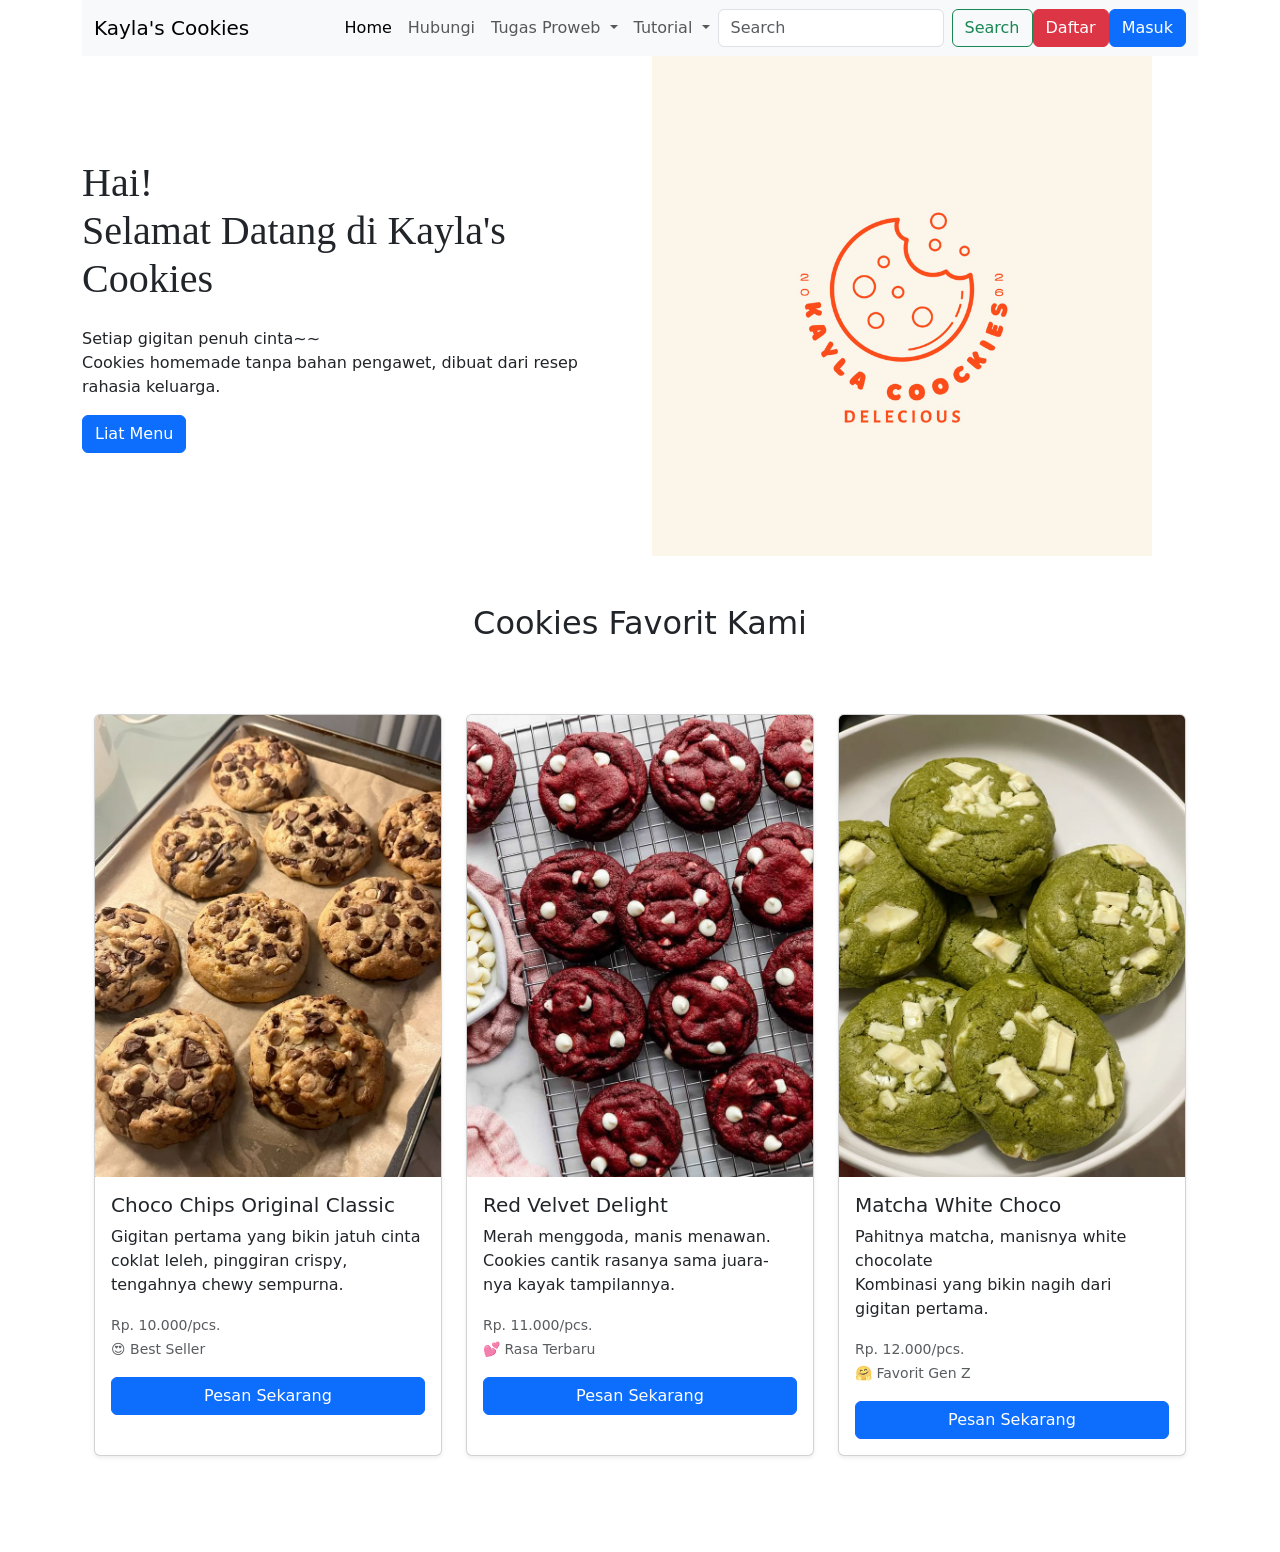
<file: index.html>
<!DOCTYPE html>
<html lang="en">
<head>
    <meta charset="UTF-8">
    <meta name="viewport" content="width=device-width, initial-scale=1.0">
    <title>Belajar buat card</title>
<link rel="stylesheet" href="css/bootstrap.min.css">
</head>
<body>
<!-- Navigation Bar -->
<div class="container">
    <nav class="navbar navbar-expand-lg bg-body-tertiary">
  <div class="container-fluid">
    <a class="navbar-brand" href="#">Kayla's Cookies</a>
    <button class="navbar-toggler" type="button" data-bs-toggle="collapse" data-bs-target="#navbarSupportedContent" aria-controls="navbarSupportedContent" aria-expanded="false" aria-label="Toggle navigation">
      <span class="navbar-toggler-icon"></span>
    </button>
    <div class="collapse navbar-collapse" id="navbarSupportedContent">
      <ul class="navbar-nav ms-auto mb-2 mb-lg-0">
        <li class="nav-item">
          <a class="nav-link active" aria-current="page" href="#">Home</a>
        </li>
        <li class="nav-item">
          <a class="nav-link" target="_blank" href="https://wa.me/6282114470880?text=Halo,%20Kayla's%20Cookies,%20Saya%20mau%20pesan%20cookies%20🍪">Hubungi</a>
        </li>
        <li class="nav-item dropdown">
          <a class="nav-link dropdown-toggle" href="#" role="button" data-bs-toggle="dropdown" aria-expanded="false">
            Tugas Proweb
          </a>
          <ul class="dropdown-menu">
            <li><a class="dropdown-item" href="tugas1.html">Tugas 1</a></li>
            <li><a class="dropdown-item" href="tugas2.html">Tugas 2</a></li>
            <li><a class="dropdown-item" href="tugas3.html">Tugas 3</a></li>
            <li><hr class="dropdown-divider"></li>
            <li><a class="dropdown-item" href="#">Tugas Lainnya</a></li>
          </ul>
          <li class="nav-item dropdown">
          <a class="nav-link dropdown-toggle" href="#" role="button" data-bs-toggle="dropdown" aria-expanded="false">
            Tutorial </a>
          <ul class="dropdown-menu">
            <li><a class="dropdown-item" href="https://www.youtube.com/shorts/NuAqWeiEYVk">Tutorial Masak Cookies</a></li>
            <li><a class="dropdown-item" href="https://www.youtube.com/watch?v=FF5DDPIl4es">Tutorial Masak Brownies</a></li>
            <li><a class="dropdown-item" href="https://www.youtube.com/watch?v=DuR2IAuyoPk">Tutorial Masak Donat</a></li>
            <li><hr class="dropdown-divider"></li>
            <li><a class="dropdown-item" href="https://www.youtube.com/watch?v=VSu_w2F7JN0">Tutorial Lainnya</a></li>
          </ul>
        </li>
        </li>
      </ul>
      <form class="d-flex" role="search">
        <input class="form-control me-2" type="search" placeholder="Search" aria-label="Search"/>
        <button class="btn btn-outline-success" type="submit">Search</button>
      </form>
      <!-- Tombol Daftar dan Masuk -->
       <div class="d-flex">
        <a href="tugas2.html" class="btn btn-danger">Daftar</a>
        <a href="https://id.usu.ac.id/realms/master/protocol/openid-connect/auth?client_id=security-admin-console&redirect_uri=https%3A%2F%2Fid.usu.ac.id%2Fadmin%2Fmaster%2Fconsole%2F&state=734d2b75-b385-4497-84f3-410ec6df7024&response_mode=query&response_type=code&scope=openid&nonce=6f88662e-0b19-47ec-a4fa-739826c9c0dd&code_challenge=pp6w5LLWmEqeffXjZ7AvnNkp-6Fda0Imfmbo5oWSkOk&code_challenge_method=S256" class="btn btn-primary">Masuk</a>
       </div>
    </div>
  </div>
</nav>
     </div>
    <div class="container">
        <div class="row">
            <div class="col align-self-center">
                <h1 style="font-family: lobster, cursive">
                    Hai!<br/>Selamat Datang di Kayla's Cookies</h1>
                <p class="mt-3 mt-4">Setiap gigitan penuh cinta~~<br/>Cookies homemade tanpa bahan pengawet, dibuat dari resep rahasia keluarga.
                </p>
                <a href="#menu" class="btn btn-primary">Liat Menu</a>
            </div>
            <div class="col d-none d-lg-block d-xl-block">
                <img src="logo.toko.jpeg" alt="keranjang" width="500">
            </div>
        </div>
    </div>
<section class="container py-5" id="menu">
  <h2 class="text-center mb-4">Cookies Favorit Kami</h2>

<div class="container py-5">
<div class="row g-4">

<div class="col-md-4">
  <div class="card h-100 shadow-sm">
    <img src="original.jpeg" class="card-img-top" alt="cookies">
    <div class="card-body">
      <h5 class="card-title">Choco Chips Original Classic</h5>
      <p class="card-text">Gigitan pertama yang bikin jatuh cinta<br/>coklat leleh, pinggiran crispy, tengahnya chewy sempurna.</p>
      <p class="card-text"><small class="text-body-secondary">Rp. 10.000/pcs.<br/>😍 Best Seller</small></p>
      <a target="_blank" href="https://wa.me/6282114470880?text=Halo,%20Kayla's%20Cookies,%20Saya%20mau%20pesan%20cookies%20🍪" class="btn btn-primary w-100">Pesan Sekarang</a>
    </div>
  </div>
</div>
  <div class="col-md-4">
    <div class="card h-100 shadow-sm">
    <img src="redvelvet2.jpeg" class="card-img-top" alt="cookies">
    <div class="card-body">
      <h5 class="card-title">Red Velvet Delight</h5>
      <p class="card-text">Merah menggoda, manis menawan.<br/>Cookies cantik rasanya sama juara-nya kayak tampilannya.</p>
      <p class="card-text"><small class="text-body-secondary">Rp. 11.000/pcs.<br/>💕 Rasa Terbaru</small></p>
      <a target="_blank" href="https://wa.me/6282114470880?text=Halo,%20Kayla's%20Cookies,%20Saya%20mau%20pesan%20cookies%20🍪" class="btn btn-primary w-100">Pesan Sekarang</a>
    </div>
  </div>
</div>
  <div class="col-md-4">
    <div class="card h-100 shadow-sm">
    <img src="matcha.jpeg" class="card-img-top" alt="cookies">
    <div class="card-body">
      <h5 class="card-title">Matcha White Choco</h5>
      <p class="card-text">Pahitnya matcha, manisnya white chocolate<br/>Kombinasi yang bikin nagih dari gigitan pertama.</p>
      <p class="card-text"><small class="text-body-secondary">Rp. 12.000/pcs.<br/>🤗 Favorit Gen Z</small></p>
      <a target="_blank" href="https://wa.me/6282114470880?text=Halo,%20Kayla's%20Cookies,%20Saya%20mau%20pesan%20cookies%20🍪" class="btn btn-primary w-100">Pesan Sekarang</a>
        </div>
      </div>
    </div>
    
  </div>
</div>
</section>
    <script src="js/bootstrap.bundle.js"></script>
</body>
</html>
</file>
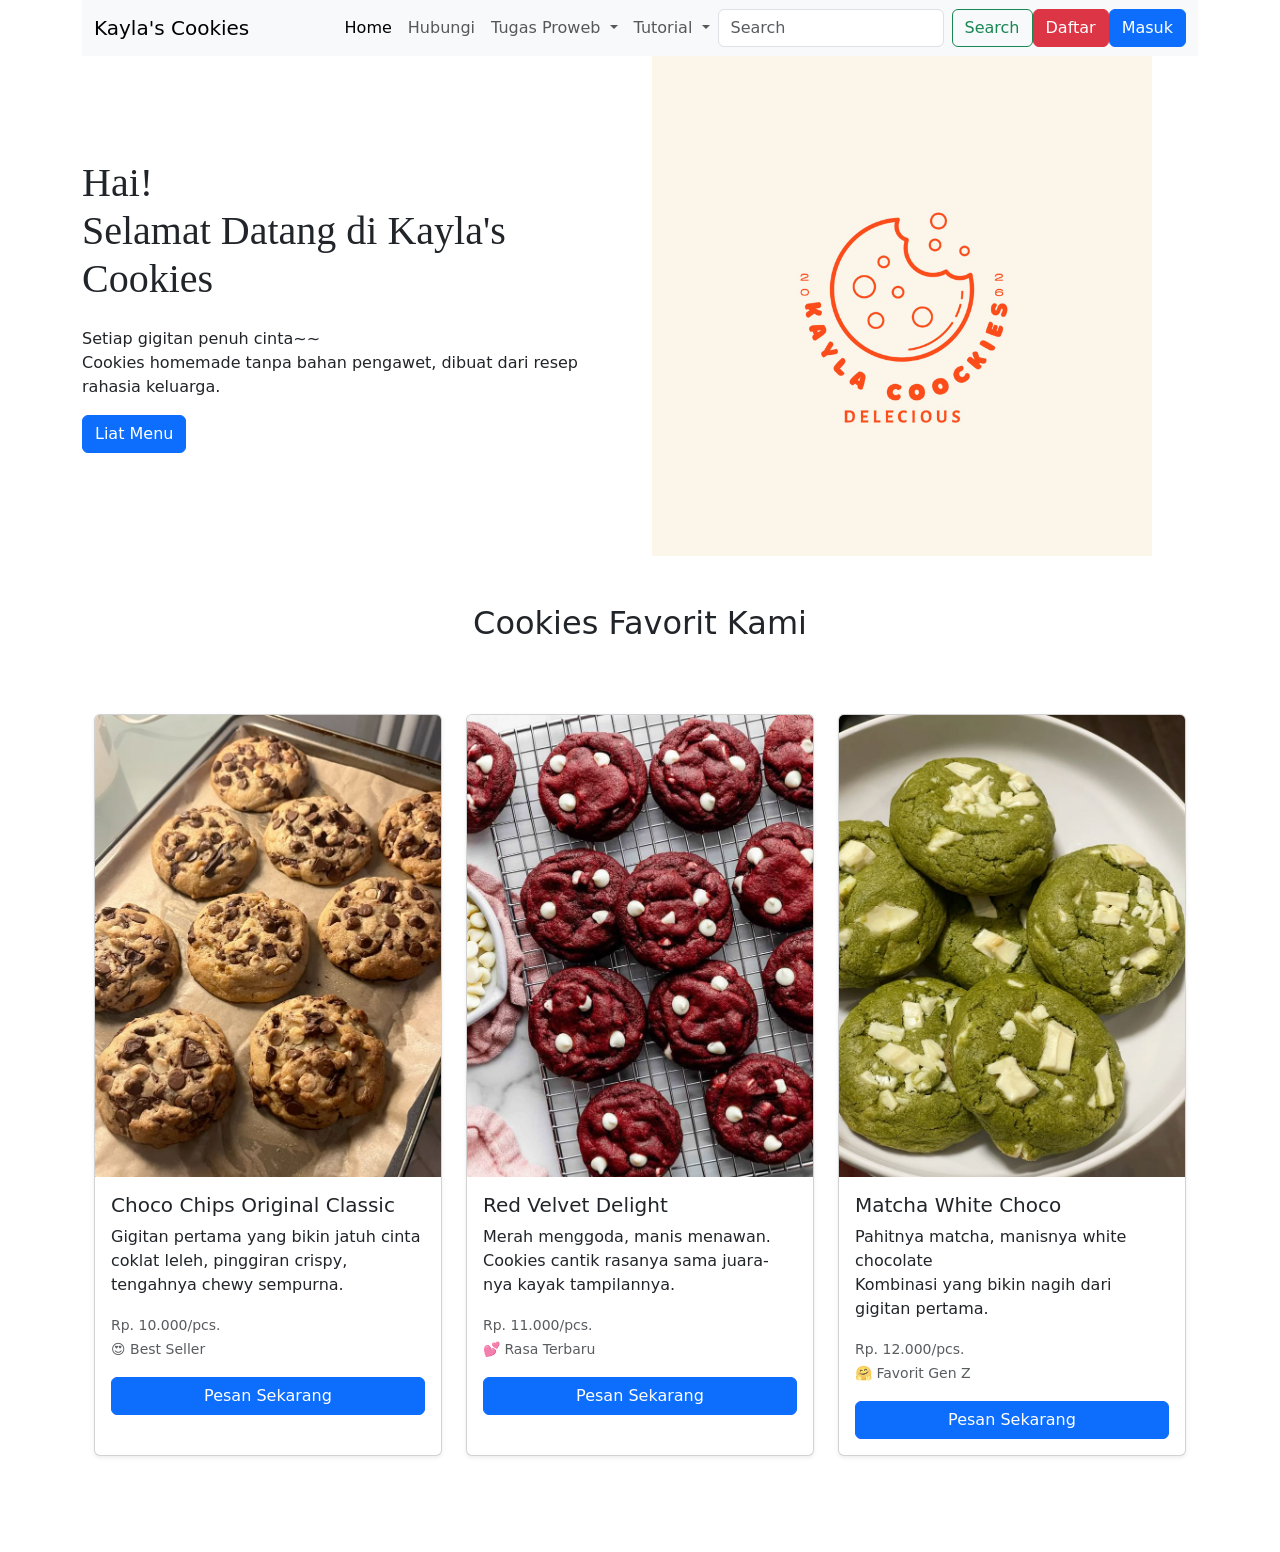
<file: card.bootstrap.html>
<!DOCTYPE html>
<html lang="en">
<head>
    <meta charset="UTF-8">
    <meta name="viewport" content="width=device-width, initial-scale=1.0">
    <title>Belajar buat card</title>
<link rel="stylesheet" href="css/bootstrap.min.css">
</head>
<body>
<!-- Navigation Bar -->
<div class="container">
    <nav class="navbar navbar-expand-lg bg-body-tertiary">
  <div class="container-fluid">
    <a class="navbar-brand" href="#">Kayla's Cookies</a>
    <button class="navbar-toggler" type="button" data-bs-toggle="collapse" data-bs-target="#navbarSupportedContent" aria-controls="navbarSupportedContent" aria-expanded="false" aria-label="Toggle navigation">
      <span class="navbar-toggler-icon"></span>
    </button>
    <div class="collapse navbar-collapse" id="navbarSupportedContent">
      <ul class="navbar-nav ms-auto mb-2 mb-lg-0">
        <li class="nav-item">
          <a class="nav-link active" aria-current="page" href="#">Home</a>
        </li>
        <li class="nav-item">
          <a class="nav-link" target="_blank" href="https://wa.me/6282114470880?text=Halo,%20Kayla's%20Cookies,%20Saya%20mau%20pesan%20cookies%20🍪">Hubungi</a>
        </li>
        <li class="nav-item dropdown">
          <a class="nav-link dropdown-toggle" href="#" role="button" data-bs-toggle="dropdown" aria-expanded="false">
            Tugas Proweb
          </a>
          <ul class="dropdown-menu">
            <li><a class="dropdown-item" href="https://kayla29ndr.github.io/tugas1-individu-proweb/">Tugas 1</a></li>
            <li><a class="dropdown-item" href="https://kayla29ndr.github.io/tugas2-individu-proweb/">Tugas 2</a></li>
            <li><a class="dropdown-item" href="https://kayla29ndr.github.io/tugas3-individu-proweb/">Tugas 3</a></li>
            <li><hr class="dropdown-divider"></li>
            <li><a class="dropdown-item" href="#">Tugas Lainnya</a></li>
          </ul>
          <li class="nav-item dropdown">
          <a class="nav-link dropdown-toggle" href="#" role="button" data-bs-toggle="dropdown" aria-expanded="false">
            Tutorial </a>
          <ul class="dropdown-menu">
            <li><a class="dropdown-item" href="https://www.youtube.com/shorts/NuAqWeiEYVk">Tutorial Masak Cookies</a></li>
            <li><a class="dropdown-item" href="https://www.youtube.com/watch?v=FF5DDPIl4es">Tutorial Masak Brownies</a></li>
            <li><a class="dropdown-item" href="https://www.youtube.com/watch?v=DuR2IAuyoPk">Tutorial Masak Donat</a></li>
            <li><hr class="dropdown-divider"></li>
            <li><a class="dropdown-item" href="https://www.youtube.com/watch?v=VSu_w2F7JN0">Tutorial Lainnya</a></li>
          </ul>
        </li>
        </li>
      </ul>
      <form class="d-flex" role="search">
        <input class="form-control me-2" type="search" placeholder="Search" aria-label="Search"/>
        <button class="btn btn-outline-success" type="submit">Search</button>
      </form>
      <!-- Tombol Daftar dan Masuk -->
       <div class="d-flex">
        <a href="https://kayla29ndr.github.io/tugas2-individu-proweb/" class="btn btn-danger">Daftar</a>
        <a href="https://id.usu.ac.id/realms/master/protocol/openid-connect/auth?client_id=security-admin-console&redirect_uri=https%3A%2F%2Fid.usu.ac.id%2Fadmin%2Fmaster%2Fconsole%2F&state=734d2b75-b385-4497-84f3-410ec6df7024&response_mode=query&response_type=code&scope=openid&nonce=6f88662e-0b19-47ec-a4fa-739826c9c0dd&code_challenge=pp6w5LLWmEqeffXjZ7AvnNkp-6Fda0Imfmbo5oWSkOk&code_challenge_method=S256" class="btn btn-primary">Masuk</a>
       </div>
    </div>
  </div>
</nav>
     </div>
    <div class="container">
        <div class="row">
            <div class="col align-self-center">
                <h1 style="font-family: lobster, cursive">
                    Hai!<br/>Selamat Datang di Kayla's Cookies</h1>
                <p class="mt-3 mt-4">Setiap gigitan penuh cinta~~<br/>Cookies homemade tanpa bahan pengawet, dibuat dari resep rahasia keluarga.
                </p>
                <a href="#menu" class="btn btn-primary">Liat Menu</a>
            </div>
            <div class="col d-none d-lg-block d-xl-block">
                <img src="logo.toko.jpeg" alt="keranjang" width="500">
            </div>
        </div>
    </div>
<section class="container py-5" id="menu">
  <h2 class="text-center mb-4">Cookies Favorit Kami</h2>

<div class="container py-5">
<div class="row g-4">

<div class="col-md-4">
  <div class="card h-100 shadow-sm">
    <img src="original.jpeg" class="card-img-top" alt="cookies">
    <div class="card-body">
      <h5 class="card-title">Choco Chips Original Classic</h5>
      <p class="card-text">Gigitan pertama yang bikin jatuh cinta<br/>coklat leleh, pinggiran crispy, tengahnya chewy sempurna.</p>
      <p class="card-text"><small class="text-body-secondary">Rp. 10.000/pcs.<br/>😍 Best Seller</small></p>
      <a target="_blank" href="https://wa.me/6282114470880?text=Halo,%20Kayla's%20Cookies,%20Saya%20mau%20pesan%20cookies%20🍪" class="btn btn-primary w-100">Pesan Sekarang</a>
    </div>
  </div>
</div>
  <div class="col-md-4">
    <div class="card h-100 shadow-sm">
    <img src="redvelvet2.jpeg" class="card-img-top" alt="cookies">
    <div class="card-body">
      <h5 class="card-title">Red Velvet Delight</h5>
      <p class="card-text">Merah menggoda, manis menawan.<br/>Cookies cantik rasanya sama juara-nya kayak tampilannya.</p>
      <p class="card-text"><small class="text-body-secondary">Rp. 11.000/pcs.<br/>💕 Rasa Terbaru</small></p>
      <a target="_blank" href="https://wa.me/6282114470880?text=Halo,%20Kayla's%20Cookies,%20Saya%20mau%20pesan%20cookies%20🍪" class="btn btn-primary w-100">Pesan Sekarang</a>
    </div>
  </div>
</div>
  <div class="col-md-4">
    <div class="card h-100 shadow-sm">
    <img src="matcha.jpeg" class="card-img-top" alt="cookies">
    <div class="card-body">
      <h5 class="card-title">Matcha White Choco</h5>
      <p class="card-text">Pahitnya matcha, manisnya white chocolate<br/>Kombinasi yang bikin nagih dari gigitan pertama.</p>
      <p class="card-text"><small class="text-body-secondary">Rp. 12.000/pcs.<br/>🤗 Favorit Gen Z</small></p>
      <a target="_blank" href="https://wa.me/6282114470880?text=Halo,%20Kayla's%20Cookies,%20Saya%20mau%20pesan%20cookies%20🍪" class="btn btn-primary w-100">Pesan Sekarang</a>
        </div>
      </div>
    </div>
    
  </div>
</div>
</section>
    <script src="js/bootstrap.bundle.js"></script>
</body>
</html>
</file>
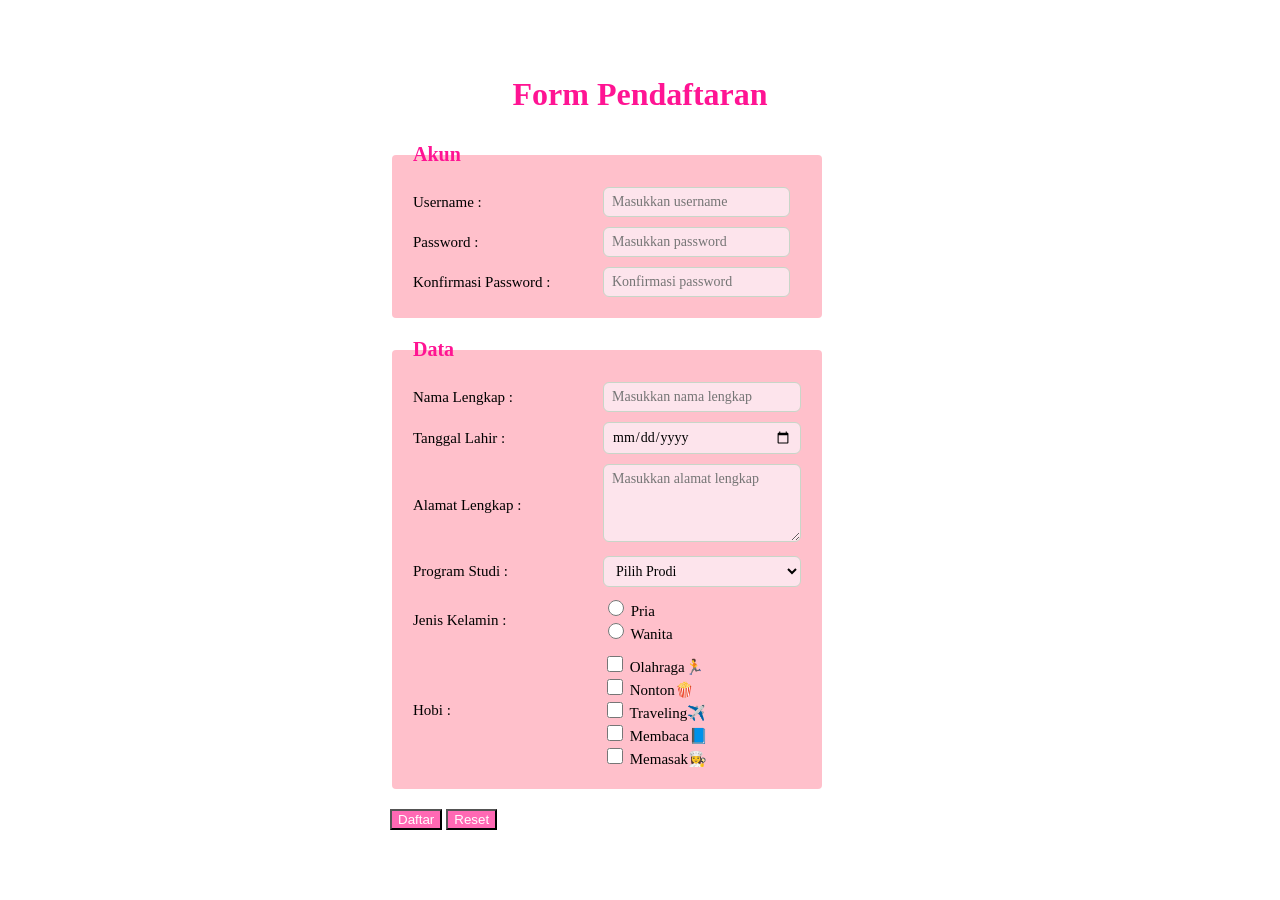
<file: tugas2.html>
<!DOCTYPE html>
<html lang="en">
<head>
    <meta charset="UTF-8">
    <meta name="viewport" content="width=device-width, initial-scale=1.0">
    <title>Form Pendaftaran</title>
    <link rel="stylesheet" href="form.css">
</head>
<body>
<div class="container">
<h1>Form Pendaftaran</h1>
<form action="#" method="post">
<fieldset>
    <legend>Akun</legend>
    <table>
    <tr>
        <td><label for="username">Username :</label></td>
        <td><input type="text" id="username" name="username" placeholder="Masukkan username"></td>
    </tr>
    <tr>
        <td><label for="password">Password :</label></td>
        <td><input type="password" id="password" name="password" placeholder="Masukkan password"></td>
    </tr>
    <tr>
        <td><label for="konfirmasi">Konfirmasi Password :</label></td>
        <td><input type="password" id="konfirmasi" name="konfirmasi" placeholder="Konfirmasi password"></td>
    </tr>
    </table>
</fieldset>

<fieldset>
    <legend>Data</legend>
    <table>
    <tr>
        <td><label for="nama">Nama Lengkap :</label></td>
        <td><input type="text" id="nama" name="nama" placeholder="Masukkan nama lengkap"></td>
    </tr>
    <tr>
        <td>Tanggal Lahir :</td>
        <td><input type="date" id="tanggal_lahir" name="tanggal_lahir"></td>
    </tr>
    <tr>
        <td><label for="alamat">Alamat Lengkap :</label></td>
        <td><textarea id="alamat" name="alamat" cols="30" rows="4" placeholder="Masukkan alamat lengkap"></textarea></td>
    </tr>

    <tr>
        <td>Program Studi :</td>
        <td>
        <select id="prodi" name="prodi">
            <option value="">Pilih Prodi</option>
            <option value="Ilmu Komputer">Ilmu Komputer</option>
            <option value="Teknologi Informasi">Teknologi Informasi</option> 
        </select>
        </td>
    </tr> 
    <tr>  
        <td>Jenis Kelamin :</td>
        <td>
            <input type="radio" id="pria" name="jenis_kelamin" value="Pria">
            <label for="pria">Pria</label><br>
            <input type="radio" id="wanita" name="jenis_kelamin" value="Wanita">
            <label for="wanita">Wanita</label>
        </td>
    </tr>  
    <tr>  
        <td>Hobi :</td>
            <td>
            <input type="checkbox" id="olahraga" name="hobi" value="Olahraga">
            <label for="olahraga">Olahraga🏃</label><br>
            <input type="checkbox" id="nonton" name="hobi" value="Nonton">
            <label for="nonton">Nonton🍿</label><br>
            <input type="checkbox" id="traveling" name="hobi" value="Traveling">
            <label for="traveling">Traveling✈️</label><br>
            <input type="checkbox" id="membaca" name="hobi" value="Membaca">
            <label for="membaca">Membaca📘</label><br>
            <input type="checkbox" id="memasak" name="hobi" value="Memasak">
            <label for="memasak">Memasak👩‍🍳</label>
            </td>
    </tr>
</table>
</fieldset>
<button type="submit">Daftar</button>
<button type="reset">Reset</button>
</form>
</div>
</body>
</html>
</file>
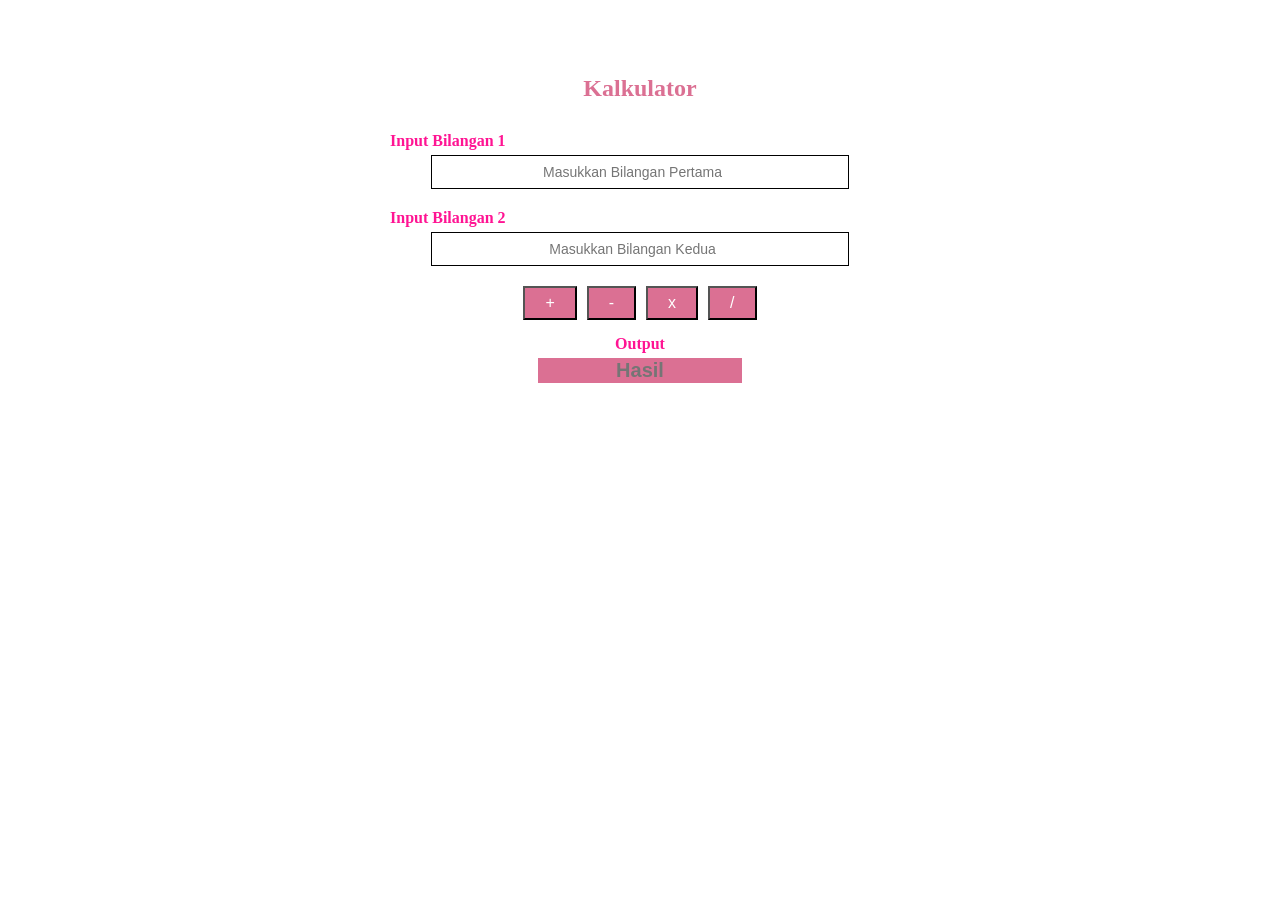
<file: tugas3.html>
<!DOCTYPE html>
<html lang="en">
<head>
    <meta charset="UTF-8">
    <meta name="viewport" content="width=device-width, initial-scale=1.0">
    <title>Kalkulator</title>
    <style>
        body {
            font-family: "Times New Roman", Times, serif;
            padding: 20px;
            margin: 0;
        }
        .container {
            width: 500px;
            max-width:600px ;
            margin: 0 auto;
            border-radius: 20px;
            background: white;
            padding: 35px ;
        }
        h2 {
            text-align: center;
            color:palevioletred;
            margin-bottom: 30px;
        }
        label {
            display:block;
            margin-top: 15px;
            margin-bottom: 5px;
            color:deeppink;
            font-weight: bold;
        }
        input[type="number"]{
            width: 80%;
            font-size: 14px;
            border: 1px solid;
            padding: 8px;
            display: block;
            text-align: center;
            margin: 0 auto 20px auto;
        }
        input[type="text"]{
            font-weight: bold;
            
        }
        .buttons {
            display: flex;
            gap: 10px;
            margin-top: 14px;
            justify-content: center;
        }
        .buttons button {
            padding: 6px 20px;
            font-size: 16px;

        }
        #output{
            background-color:palevioletred;
            width: 40%;
            margin: 0 auto;
            text-align: center;
            font-size: 20px;
            display: block;
            border: none;
            color: black;
        }
        label[for="output"] {
            display: block;
            text-align: center;
        }
        .kalkulator button {
            cursor: pointer;
            width: 50px;
            border-radius: 6px;
            font-size: 20px;
            border: none;
        }
        .tambah {
            background-color: palevioletred;
            color: white;
        }
        .kurang {
            background-color: palevioletred;
            color: white;
        } 
        .kali {
            background-color: palevioletred;
            color: white;
        }
        .bagi {
            background-color: palevioletred;
            color: white;
        }
    </style>
</head>
<body>
    <div class="container">

        <h2>Kalkulator</h2>
        
        <label for="angka1">Input Bilangan 1</label>
        <input type="number" id="angka1" placeholder="Masukkan Bilangan Pertama">

        <label for="angka2">Input Bilangan 2</label>
        <input type="number" id="angka2" placeholder="Masukkan Bilangan Kedua">
    
    <div class="buttons">
        <button class="tambah" onclick="hitung('+')">+</button>
        <button class="kurang" onclick="hitung('-')">-</button>
        <button class="kali" onclick="hitung('*')">x</button>
        <button class="bagi" onclick="hitung('/')">/</button>
    </div>
    <label for="output">Output</label>
    <input type="text" id="output" placeholder="Hasil">
    </div>

    <script>
        function hitung(operator) {
            let bilangan1 =
            parseFloat(document.getElementById("angka1").value);
            let bilangan2 =
            parseFloat(document.getElementById("angka2").value);
            let hasil;
        
        if (isNaN(bilangan1) || isNaN(bilangan2)){
            document.getElementByld("output").value = "Masukkan Kedua Bilangan";
            return;
        } 
        switch (operator) {
            case '+':
            hasil = bilangan1 + bilangan2;
            break;
            case '-':
            hasil = bilangan1 - bilangan2;
            break;
            case '*':
            hasil = bilangan1 * bilangan2;
            break;
            case '/':
              if(bilangan2 === 0){
                document.getElementById("output").value = "Tidak bisa dibagi 0";
                return;
              }
            hasil = bilangan1/bilangan2;
            break;
        }   
        document.getElementById("output").value = hasil;
        }
    </script>


</body>
</html>
</file>
<file: form.css>
body {
    font-family: "Times New Roman", Times, serif;
    padding: 20px;
    margin: 0;
    }
h1 {
    text-align: center;
    color: deeppink;
    margin-bottom: 30px;
}

.container {
    width: 500px;
    max-width:600px ;
    margin: 0 auto;
    border-radius: 20px;
    background: white;
    padding: 35px;
    box-shadow: 0 10px 30px rgba(0, 0, 0, 0,12);
}

fieldset {
    margin-bottom: 20px;
    border: 2px;
    border-radius: 4px;
    padding: 15px;
    width: 400px; 
    background-color:pink;
    }

legend {
    font-weight: bold;
    padding: 0 6px;
    color:deeppink;
    font-size: 20px;
    }

input [type="username"]

fieldset table {
    border-collapse: collapse;
    width: 100%;
    border: 4px pink;
    }

fieldset table td {
    border: none;
    padding: 4px 4px;
    font-size: 15px;
}
input[type="text"],
input[type="password"],
input[type="date"],
textarea,
select {
    width: 100%;
    box-sizing: border-box;
    padding: 6px 8px;
    border: 1px solid #c8d6c8;
    border-radius: 6px;
    font-family: inherit;
    font-size: 14px;
    background-color: #fde4ec;
}

input[type="checkbox"],
input[type="radio"] {
    color: #e8477d;
    width: 16px;
    height: 16px;
    cursor: pointer;
}

fieldset table td:first-child {
    width: 180px;
    font-weight: 500; 
    }

button[type="submit"] {
    background-color: hotpink;
    color:white;
}

button[type="submit"] :hover {
    background-color: hotpink;
}

button[type="reset"] {
    background-color: hotpink;
    color:white;
}

button[type="reset"] :hover{
    background-color: hotpink;
}
</file>
